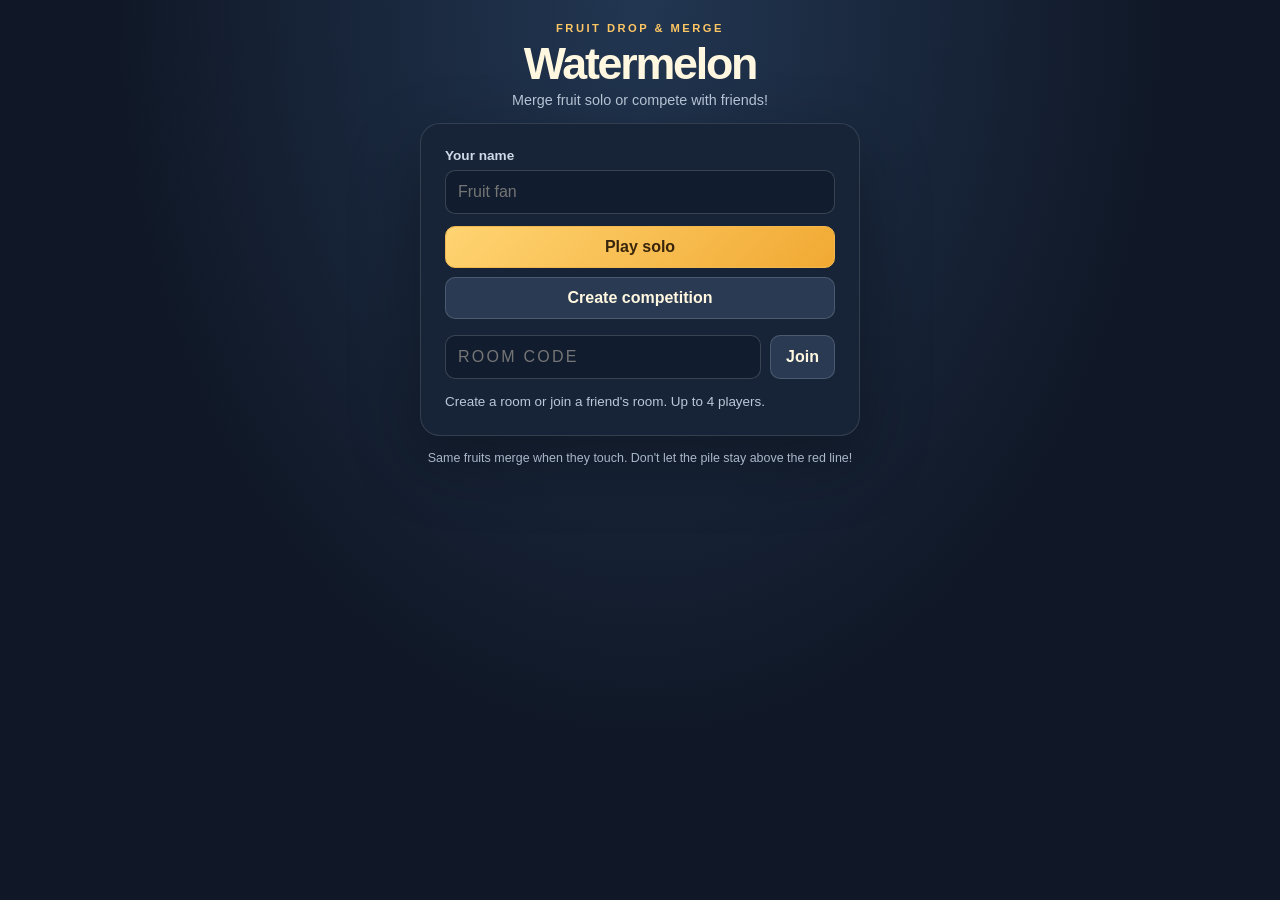
<file: watermelon.html>
<!DOCTYPE html>
<html lang="en">
  <head>
    <meta charset="UTF-8" />
    <meta name="viewport" content="width=device-width, initial-scale=1.0" />
    <meta name="theme-color" content="#17243a" />
    <title>Watermelon Fruit Merge</title>
    <link rel="stylesheet" href="watermelon.css" />
  </head>
  <body>
    <main class="page">
      <header class="page-header">
        <p class="eyebrow">FRUIT DROP &amp; MERGE</p>
        <h1>Watermelon</h1>
        <p class="subtitle">Merge fruit solo or compete with friends!</p>
      </header>

      <section id="lobbyScreen" class="lobby" aria-label="Multiplayer lobby">
        <div id="lobbyForm">
          <label class="field-label" for="playerName">Your name</label>
          <input id="playerName" maxlength="18" autocomplete="nickname" placeholder="Fruit fan" />
          <div class="lobby-actions">
            <button id="playSolo" class="primary-button" type="button">Play solo</button>
            <button id="createRoom" type="button">Create competition</button>
          </div>
          <div class="join-row">
            <input id="roomCodeInput" maxlength="6" autocomplete="off" placeholder="ROOM CODE" aria-label="Room code" />
            <button id="joinRoom" type="button">Join</button>
          </div>
        </div>
        <p id="lobbyMessage" class="lobby-message" role="status">Create a room or join a friend's room. Up to 4 players.</p>

        <div id="roomPanel" class="room-panel" hidden>
          <div class="room-code-label">Share this room code</div>
          <div id="roomCode" class="room-code"></div>
          <div id="playerList" class="player-list"></div>
          <button id="startGame" class="primary-button" type="button" hidden>Start competition</button>
          <button id="backToLobby" class="subtle-button" type="button">Leave room</button>
        </div>
      </section>

      <section id="competition" class="competition" hidden aria-label="Watermelon game">
        <div class="scoreboard">
          <div class="scoreboard-title">
            <span><span id="activeRoomLabel">ROOM</span> <strong id="activeRoomCode"></strong></span>
            <span id="matchStatus">Starting…</span>
          </div>
          <ol id="scoreboardPlayers"></ol>
          <button id="restartSolo" class="subtle-button" type="button" hidden>Play again</button>
          <button id="newRound" class="subtle-button" type="button" hidden>Play another round</button>
          <button id="backToModes" class="subtle-button" type="button" hidden>Back to modes</button>
        </div>
        <section class="game-card" aria-label="Watermelon fruit merge game">
          <canvas
            id="game"
            width="460"
            height="700"
            tabindex="0"
            aria-label="Game board. Move the fruit with your mouse or arrow keys, then drop it."
          ></canvas>
          <div class="touch-controls" aria-label="Touch controls">
            <button id="leftButton" class="move-button" type="button" aria-label="Move fruit left">←</button>
            <button id="dropButton" type="button">Drop fruit</button>
            <button id="rightButton" class="move-button" type="button" aria-label="Move fruit right">→</button>
          </div>
          <div class="instructions">
            <span><kbd>←</kbd> <kbd>→</kbd> move</span>
            <span><kbd>Space</kbd> drop</span>
          </div>
        </section>
      </section>
      <footer>Same fruits merge when they touch. Don't let the pile stay above the red line!</footer>
    </main>
    <script src="watermelon.js"></script>
  </body>
</html>
</file>
<file: watermelon.css>
:root {
  color-scheme: dark;
  font-family: Inter, ui-rounded, "Segoe UI", Arial, sans-serif;
  background: #101827;
  color: #fff7df;
}

* {
  box-sizing: border-box;
}

body {
  min-width: 320px;
  min-height: 100vh;
  margin: 0;
  background:
    radial-gradient(ellipse at 50% 0%, rgba(49, 79, 117, 0.55), transparent 58%),
    #101827;
}

button {
  color: inherit;
  font: inherit;
}

.page {
  display: flex;
  min-height: 100vh;
  flex-direction: column;
  align-items: center;
  padding: 22px 16px 18px;
}

.page-header {
  margin-bottom: 15px;
  text-align: center;
}

.eyebrow {
  margin: 0 0 4px;
  color: #ffc764;
  font-size: 0.7rem;
  font-weight: 800;
  letter-spacing: 0.22em;
}

h1 {
  margin: 0;
  font-size: clamp(2rem, 7vw, 2.8rem);
  letter-spacing: -0.05em;
}

.subtitle {
  margin: 3px 0 0;
  color: #bac8d9;
  font-size: 0.9rem;
}

.game-card {
  width: min(100%, 492px);
  padding: 10px;
  border: 1px solid rgba(255, 255, 255, 0.12);
  border-radius: 22px;
  background: rgba(24, 36, 55, 0.92);
  box-shadow: 0 24px 70px rgba(0, 0, 0, 0.35);
}

.lobby {
  width: min(100%, 440px);
  padding: 24px;
  border: 1px solid rgba(255, 255, 255, 0.12);
  border-radius: 20px;
  background: rgba(24, 36, 55, 0.95);
  box-shadow: 0 24px 70px rgba(0, 0, 0, 0.32);
}

.field-label,
.room-code-label {
  display: block;
  margin-bottom: 7px;
  color: #cfdae8;
  font-size: 0.85rem;
  font-weight: 700;
}

.lobby input {
  width: 100%;
  min-width: 0;
  height: 44px;
  padding: 0 12px;
  border: 1px solid rgba(255, 255, 255, 0.17);
  border-radius: 10px;
  outline: none;
  background: #111d2e;
  color: #fff7df;
  font: inherit;
}

.lobby input:focus-visible {
  border-color: #ffc764;
  box-shadow: 0 0 0 2px rgba(255, 199, 100, 0.25);
}

.lobby-actions {
  display: grid;
  gap: 9px;
  margin-top: 12px;
}

.lobby button,
.scoreboard button {
  min-height: 42px;
  padding: 0 15px;
  border: 1px solid rgba(255, 255, 255, 0.16);
  border-radius: 10px;
  background: #2a3a53;
  font-weight: 800;
  cursor: pointer;
}

.lobby button:disabled,
.scoreboard button:disabled {
  cursor: not-allowed;
  opacity: 0.5;
}

.lobby .primary-button {
  width: 100%;
  border-color: #f2b74e;
  background: linear-gradient(135deg, #ffd472, #f1a933);
  color: #38250c;
}

.join-row {
  display: grid;
  grid-template-columns: 1fr auto;
  gap: 9px;
  margin-top: 16px;
}

.join-row input {
  text-transform: uppercase;
  letter-spacing: 0.14em;
}

.lobby-message {
  min-height: 1.4em;
  margin: 13px 0 0;
  color: #bac8d9;
  font-size: 0.84rem;
  line-height: 1.45;
}

.room-panel {
  margin-top: 18px;
  padding-top: 18px;
  border-top: 1px solid rgba(255, 255, 255, 0.12);
  text-align: center;
}

.room-code {
  margin: 3px 0 15px;
  color: #ffd472;
  font-size: 2rem;
  font-weight: 900;
  letter-spacing: 0.18em;
}

.player-list {
  display: grid;
  gap: 7px;
  margin: 0 0 15px;
  text-align: left;
}

.player-entry,
.score-entry {
  display: flex;
  align-items: center;
  justify-content: space-between;
  gap: 12px;
  padding: 9px 11px;
  border-radius: 9px;
  background: rgba(255, 255, 255, 0.07);
}

.player-entry small,
.score-entry small {
  color: #bac8d9;
}

.room-panel .subtle-button,
.scoreboard .subtle-button {
  width: 100%;
  margin-top: 9px;
  background: transparent;
}

.competition {
  width: min(100%, 492px);
}

.scoreboard {
  margin-bottom: 10px;
  padding: 12px;
  border: 1px solid rgba(255, 255, 255, 0.12);
  border-radius: 15px;
  background: rgba(24, 36, 55, 0.95);
}

.scoreboard-title {
  display: flex;
  justify-content: space-between;
  gap: 12px;
  color: #bac8d9;
  font-size: 0.76rem;
  font-weight: 700;
  letter-spacing: 0.08em;
}

.scoreboard-title strong {
  color: #ffd472;
  letter-spacing: 0.14em;
}

.scoreboard ol {
  display: grid;
  gap: 6px;
  margin: 10px 0 0;
  padding: 0;
  list-style: none;
}

.score-entry {
  padding: 7px 10px;
  font-size: 0.87rem;
}

.score-entry.is-me {
  outline: 1px solid rgba(255, 212, 114, 0.6);
}

.score-value {
  color: #ffd472;
  font-variant-numeric: tabular-nums;
  font-weight: 800;
}

[hidden] {
  display: none !important;
}

#game {
  display: block;
  width: 100%;
  height: auto;
  border-radius: 13px;
  outline: none;
  touch-action: none;
}

#game:focus-visible {
  box-shadow: 0 0 0 3px #ffc764;
}

.touch-controls {
  display: grid;
  grid-template-columns: 1fr 1.4fr 1fr;
  gap: 10px;
  margin-top: 10px;
}

.touch-controls button {
  min-height: 45px;
  border: 1px solid rgba(255, 255, 255, 0.13);
  border-radius: 12px;
  background: #2a3a53;
  font-weight: 800;
  cursor: pointer;
  touch-action: manipulation;
}

.touch-controls #dropButton {
  border-color: #f2b74e;
  background: linear-gradient(135deg, #ffd472, #f1a933);
  color: #38250c;
}

.touch-controls button:active {
  transform: translateY(1px);
  filter: brightness(0.92);
}

.instructions {
  display: flex;
  flex-wrap: wrap;
  justify-content: center;
  gap: 7px 16px;
  padding: 12px 2px 2px;
  color: #c2cddd;
  font-size: 0.75rem;
}

kbd {
  padding: 2px 6px;
  border: 1px solid rgba(255, 255, 255, 0.19);
  border-radius: 5px;
  background: #27364c;
  color: #fff;
  font-family: inherit;
  font-size: 0.7rem;
}

footer {
  max-width: 460px;
  margin-top: 13px;
  color: #aab7c9;
  font-size: 0.78rem;
  line-height: 1.5;
  text-align: center;
}

@media (max-height: 850px) and (min-width: 600px) {
  .page {
    padding-top: 12px;
  }

  .page-header {
    margin-bottom: 8px;
  }

  h1 {
    font-size: 2rem;
  }

  .game-card {
    width: min(100%, 410px);
    padding: 7px;
  }

  .touch-controls {
    margin-top: 7px;
  }

  .touch-controls button {
    min-height: 38px;
  }

  .instructions {
    padding-top: 8px;
  }

  footer {
    margin-top: 8px;
  }
}

@media (max-width: 430px) {
  .page {
    padding-inline: 10px;
  }

  .lobby {
    padding: 18px;
  }

  .scoreboard-title {
    font-size: 0.67rem;
  }
}
</file>
